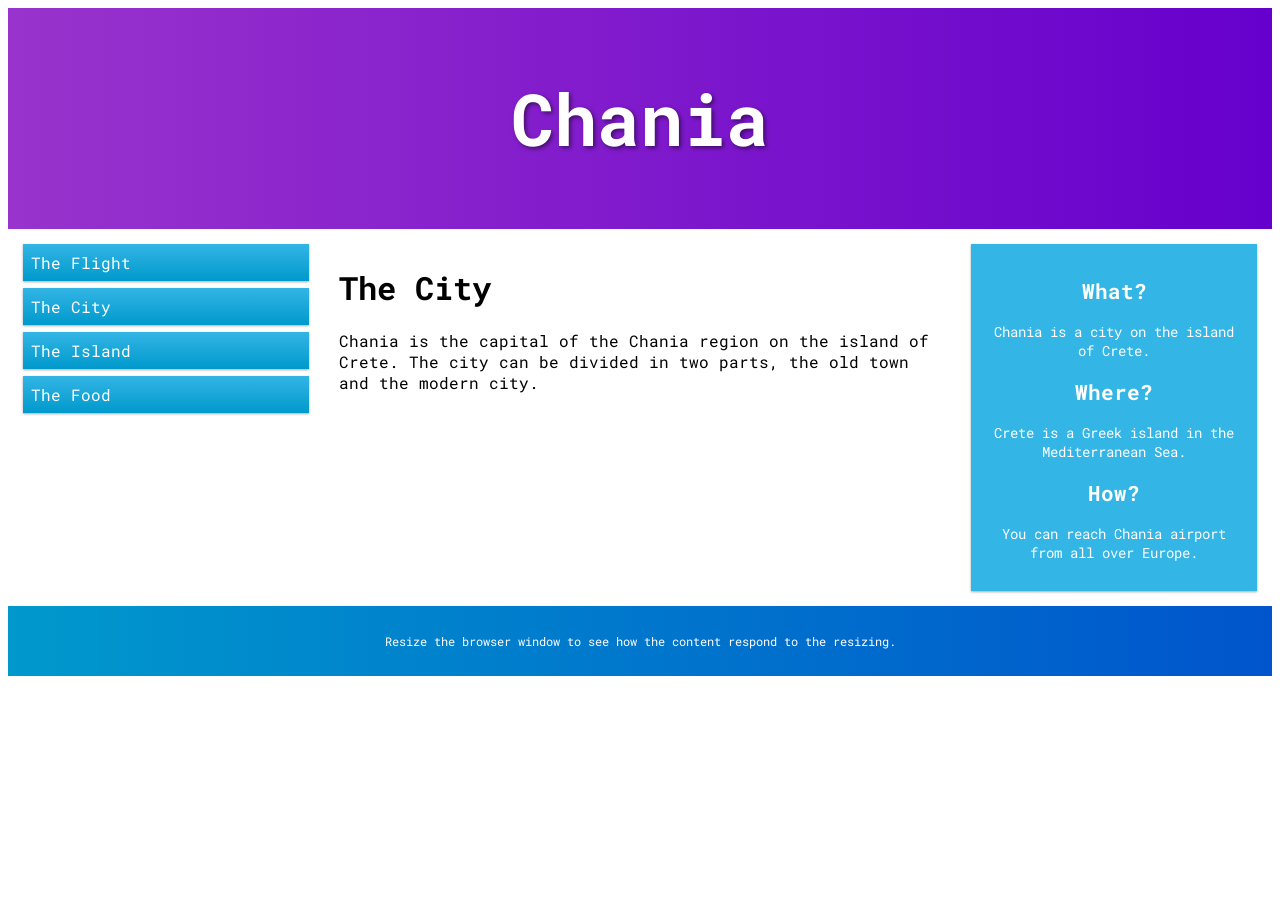
<file: practice3/index.html>
<!DOCTYPE html>
<html>
<head>
<meta name="viewport" content="width=device-width, initial-scale=1.0">
<link href="https://fonts.googleapis.com/css2?family=Roboto+Mono&display=swap" rel="stylesheet">

<style>
* {
  box-sizing: border-box;
}

.row::after {
  content: "";
  clear: both;
  display: table;
}

[class*="col-"] {
  float: left;
  padding: 15px;
}

html {
  font-family: 'Roboto Mono', monospace; /* Change font to Monospace */
}

.header {
  background: linear-gradient(to right, #9933cc, #6600cc); /* Gradient */
  color: #ffffff;
  padding: 15px;
  text-align: center;
  font-size: 36px;
  text-shadow: 2px 2px 4px rgba(0,0,0,0.5); /* Text Effect */
}

.menu ul {
  list-style-type: none;
  margin: 0;
  padding: 0;
}

.menu li {
  padding: 8px;
  margin-bottom: 7px;
  background: linear-gradient(to bottom, #33b5e5, #0099cc); /* Gradient */
  color: #ffffff;
  box-shadow: 0 1px 3px rgba(0,0,0,0.12), 0 1px 2px rgba(0,0,0,0.24);
}

.menu li:hover {
  background: linear-gradient(to bottom, #0099cc, #0055cc); /* Gradient on hover */
  transform: scale(1.05);
}

.aside {
  background-color: #33b5e5;
  padding: 15px;
  color: #ffffff;
  text-align: center;
  font-size: 14px;
  box-shadow: 0 1px 3px rgba(0,0,0,0.12), 0 1px 2px rgba(0,0,0,0.24);
}

.footer {
  background: linear-gradient(to right, #0099cc, #0055cc); /* Gradient */
  color: #ffffff;
  text-align: center;
  font-size: 12px;
  padding: 15px;
}

/* For mobile phones: */
[class*="col-"] {
  width: 100%;
}

@media only screen and (min-width: 600px) {
  /* For tablets: */
  .col-s-1 {width: 8.33%;}
  .col-s-2 {width: 16.66%;}
  .col-s-3 {width: 25%;}
  .col-s-4 {width: 33.33%;}
  .col-s-5 {width: 41.66%;}
  .col-s-6 {width: 50%;}
  .col-s-7 {width: 58.33%;}
  .col-s-8 {width: 66.66%;}
  .col-s-9 {width: 75%;}
  .col-s-10 {width: 83.33%;}
  .col-s-11 {width: 91.66%;}
  .col-s-12 {width: 100%;}
}
@media only screen and (min-width: 768px) {
  /* For desktop: */
  .col-1 {width: 8.33%;}
  .col-2 {width: 16.66%;}
  .col-3 {width: 25%;}
  .col-4 {width: 33.33%;}
  .col-5 {width: 41.66%;}
  .col-6 {width: 50%;}
  .col-7 {width: 58.33%;}
  .col-8 {width: 66.66%;}
  .col-9 {width: 75%;}
  .col-10 {width: 83.33%;}
  .col-11 {width: 91.66%;}
  .col-12 {width: 100%;}
}
</style>
</head>
<body>

<div class="header">
  <h1>Chania</h1>
</div>

<div class="row">
  <div class="col-3 col-s-3 menu">
    <ul>
      <li>The Flight</li>
      <li>The City</li>
      <li>The Island</li>
      <li>The Food</li>
    </ul>
  </div>

  <div class="col-6 col-s-9">
    <h1>The City</h1>
    <p>Chania is the capital of the Chania region on the island of Crete. The city can be divided in two parts, the old town and the modern city.</p>
  </div>

  <div class="col-3 col-s-12">
    <div class="aside">
      <h2>What?</h2>
      <p>Chania is a city on the island of Crete.</p>
      <h2>Where?</h2>
      <p>Crete is a Greek island in the Mediterranean Sea.</p>
      <h2>How?</h2>
      <p>You can reach Chania airport from all over Europe.</p>
    </div>
  </div>
</div>

<div class="footer">
  <p>Resize the browser window to see how the content respond to the resizing.</p>
</div>

</body>
</html>
</file>
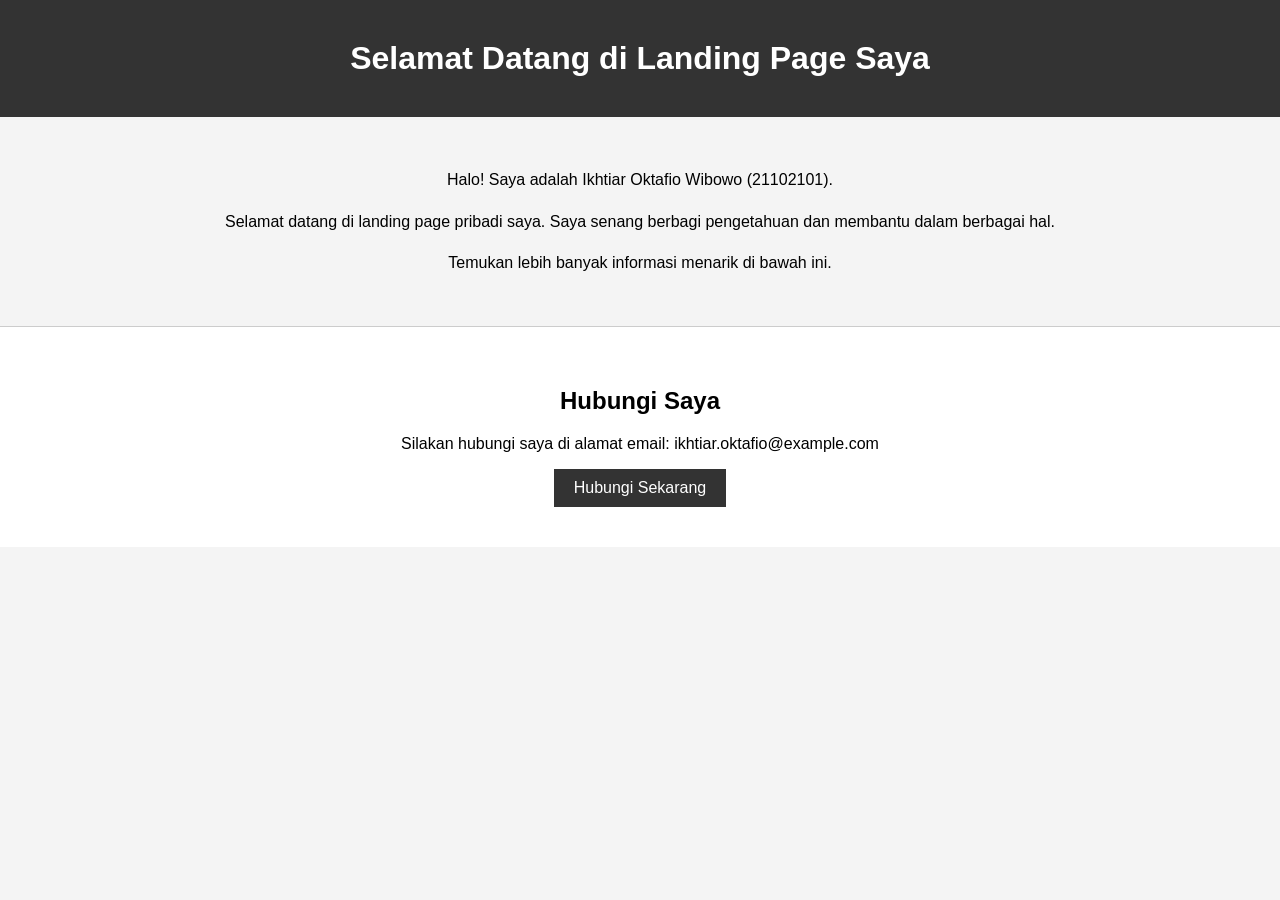
<file: practice4/index.html>
<!DOCTYPE html>
<html lang="en">
<head>
    <meta charset="UTF-8">
    <meta name="viewport" content="width=device-width, initial-scale=1.0">
    <title>Landing Page Ikhtiar Oktafio Wibowo</title>
    <style>
        body {
            font-family: Arial, sans-serif;
            margin: 0;
            padding: 0;
            background-color: #f4f4f4;
        }

        header {
            background-color: #333;
            color: #fff;
            text-align: center;
            padding: 40px 0;
        }

        h1 {
            font-size: 2em;
            margin: 0;
        }

        .content {
            text-align: center;
            margin: 50px 20px;
            line-height: 1.6;
        }

        .contact {
            background-color: #fff;
            text-align: center;
            padding: 40px 20px;
            border-top: 1px solid #ccc;
        }

        .contact h2 {
            margin-bottom: 20px;
        }

        button {
            background-color: #333;
            color: #fff;
            padding: 10px 20px;
            font-size: 1em;
            border: none;
            cursor: pointer;
            transition: background-color 0.3s;
        }

        button:hover {
            background-color: #555;
        }
    </style>
</head>
<body>

    <header>
        <h1>Selamat Datang di Landing Page Saya</h1>
    </header>

    <section class="content">
        <p>Halo! Saya adalah Ikhtiar Oktafio Wibowo (21102101).</p>
        <p>Selamat datang di landing page pribadi saya. Saya senang berbagi pengetahuan dan membantu dalam berbagai hal.</p>
        <p>Temukan lebih banyak informasi menarik di bawah ini.</p>
    </section>

    <section class="contact">
        <h2>Hubungi Saya</h2>
        <p>Silakan hubungi saya di alamat email: ikhtiar.oktafio@example.com</p>
        <button id="contact-button">Hubungi Sekarang</button>
    </section>

    <script>
        document.addEventListener('DOMContentLoaded', function() {
            const contactButton = document.getElementById('contact-button');
            contactButton.addEventListener('click', function() {
                alert('Terima kasih! Saya akan segera menghubungi Anda.');
            });
        });
    </script>
</body>
</html>
</file>
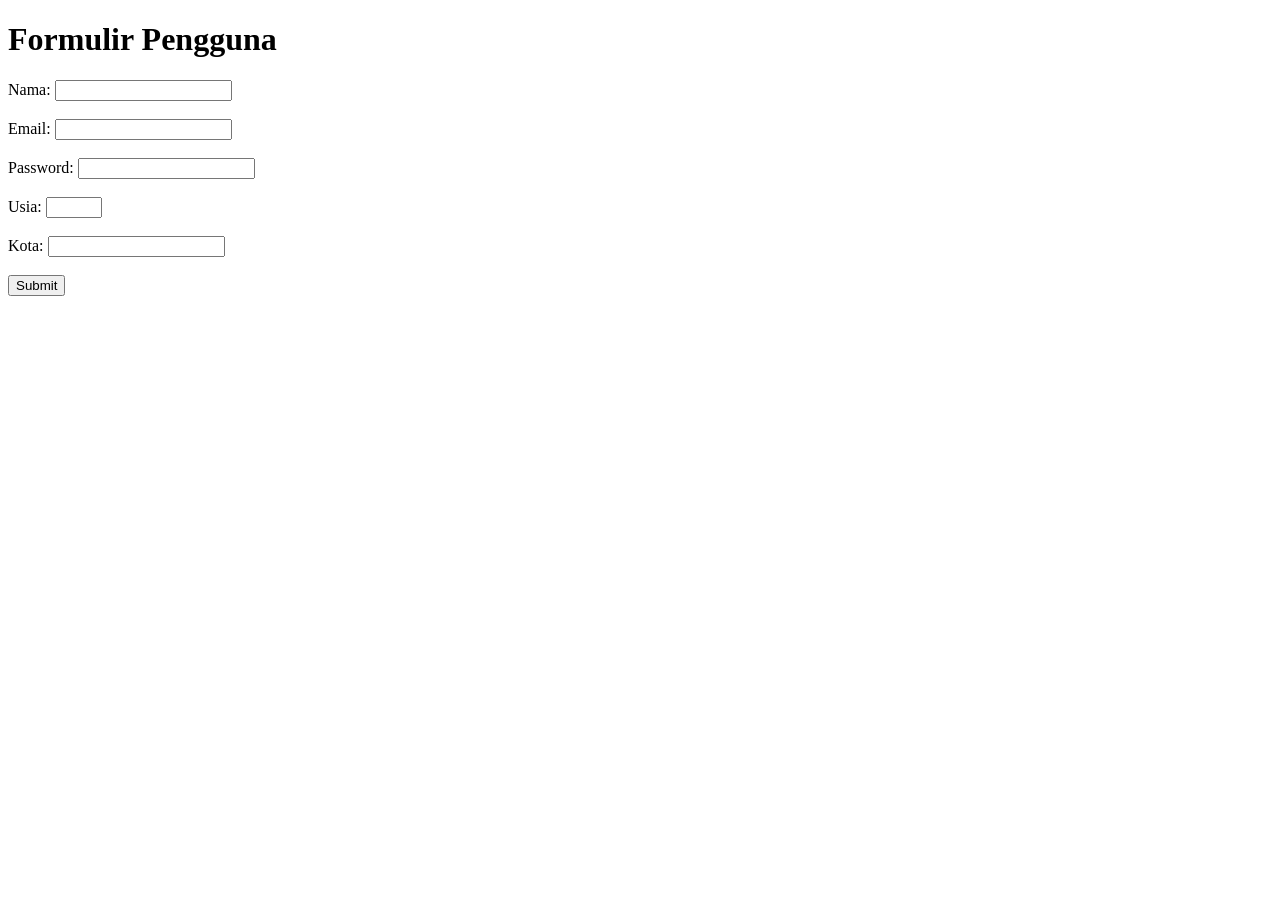
<file: practice2/practice2.html>
<!DOCTYPE html>
<html lang="en">
<head>
    <meta charset="UTF-8">
    <meta name="viewport" content="width=device-width, initial-scale=1.0">
    <title>Contoh Form HTML</title>
</head>
<body>

    <h1>Formulir Pengguna</h1>

    <form action="/submit" method="post">
        
        <label for="nama">Nama:</label>
        <input type="text" id="nama" name="nama" required><br><br>
        
        <label for="email">Email:</label>
        <input type="email" id="email" name="email" required><br><br>
        
        <label for="password">Password:</label>
        <input type="password" id="password" name="password" required><br><br>
        
        <label for="usia">Usia:</label>
        <input type="number" id="usia" name="usia" min="0" max="100"><br><br>
        
        <label for="kota">Kota:</label>
        <input type="text" id="kota" name="kota"><br><br>
        
        <input type="submit" value="Submit">
    </form>

</body>
</html>
</file>
